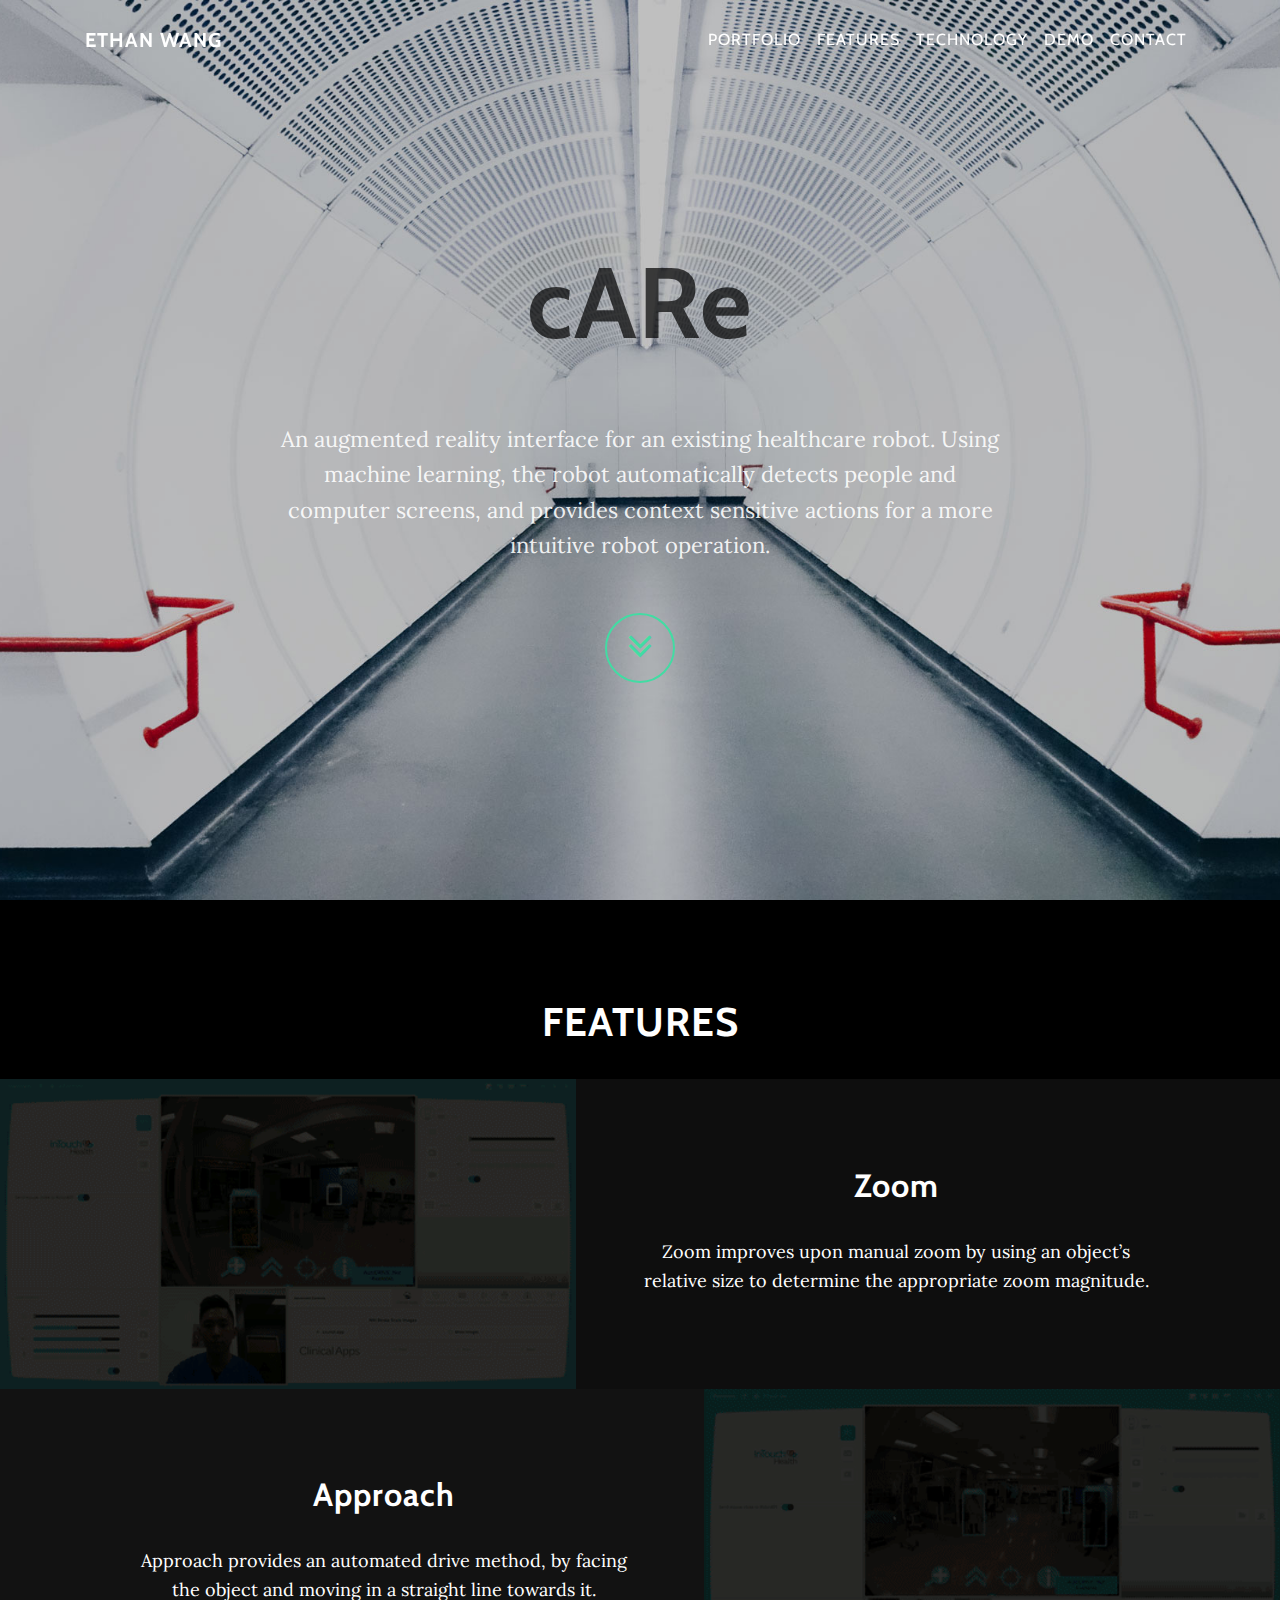
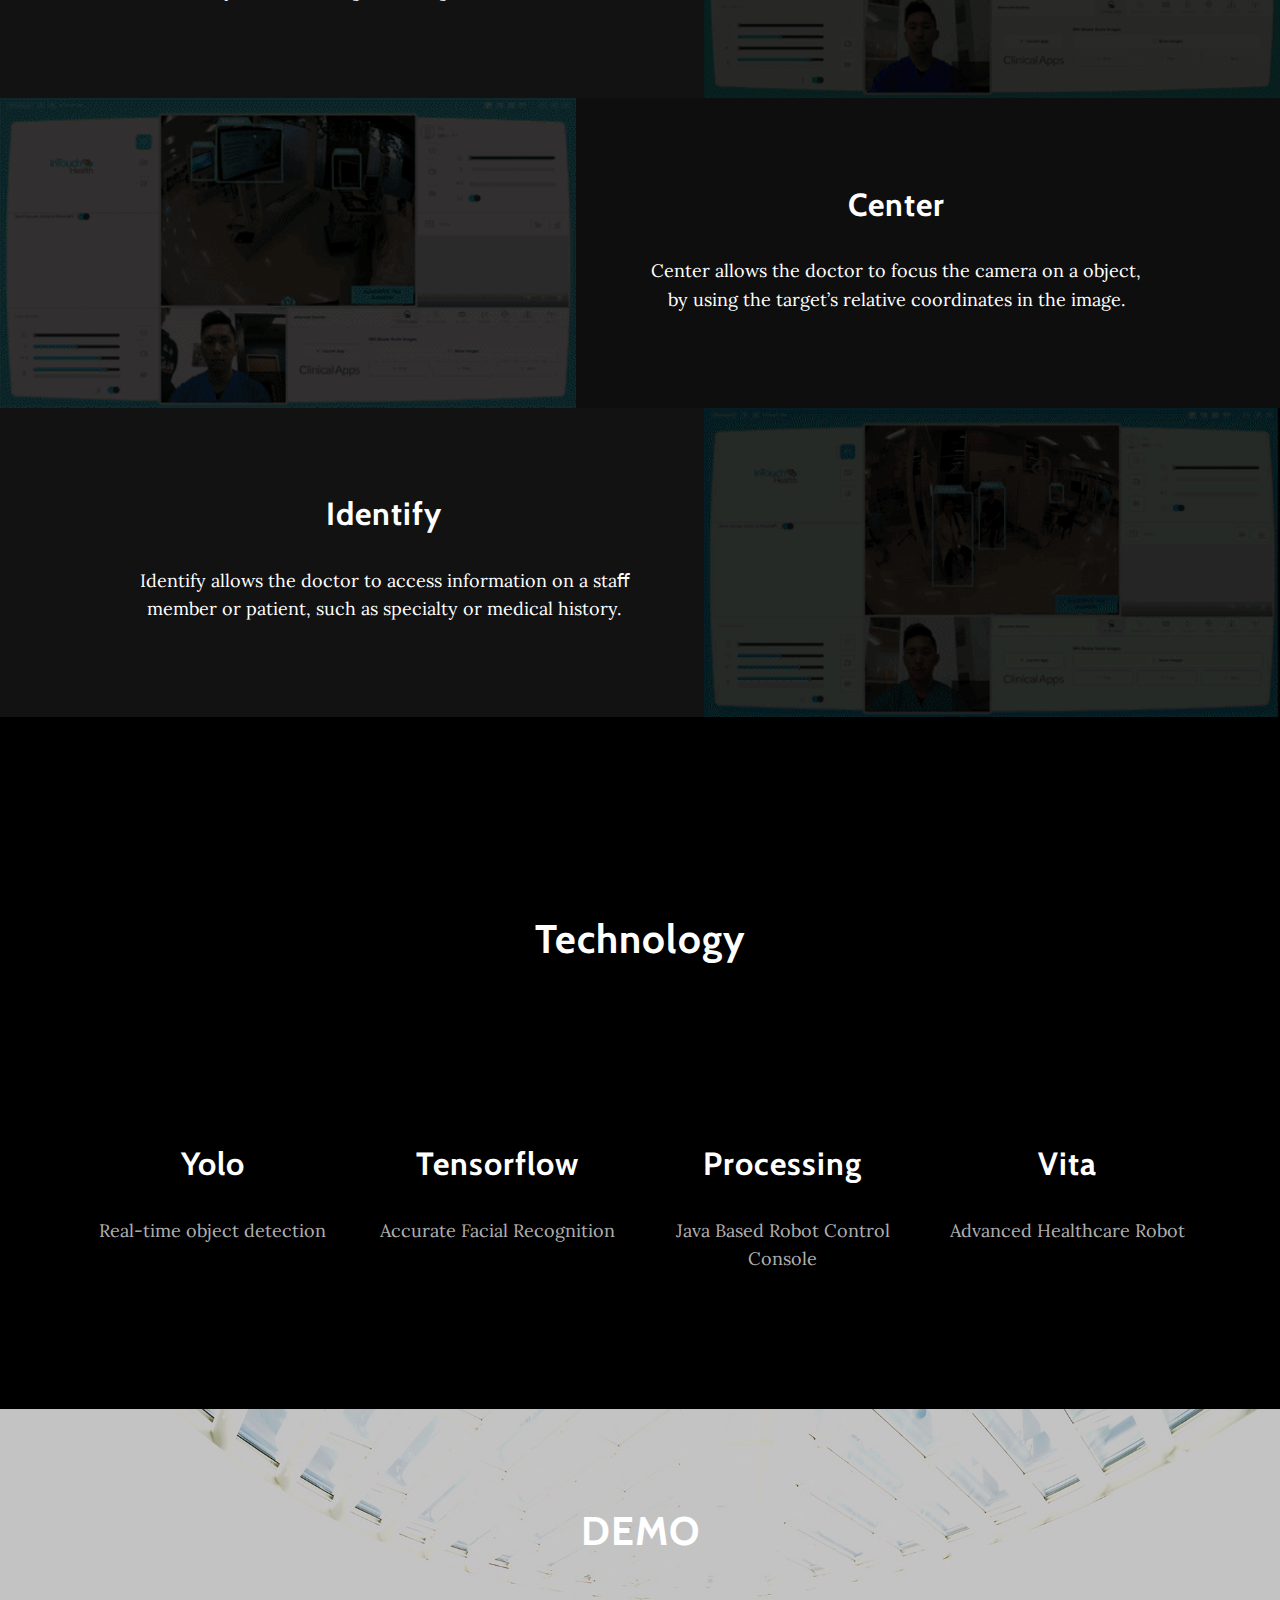
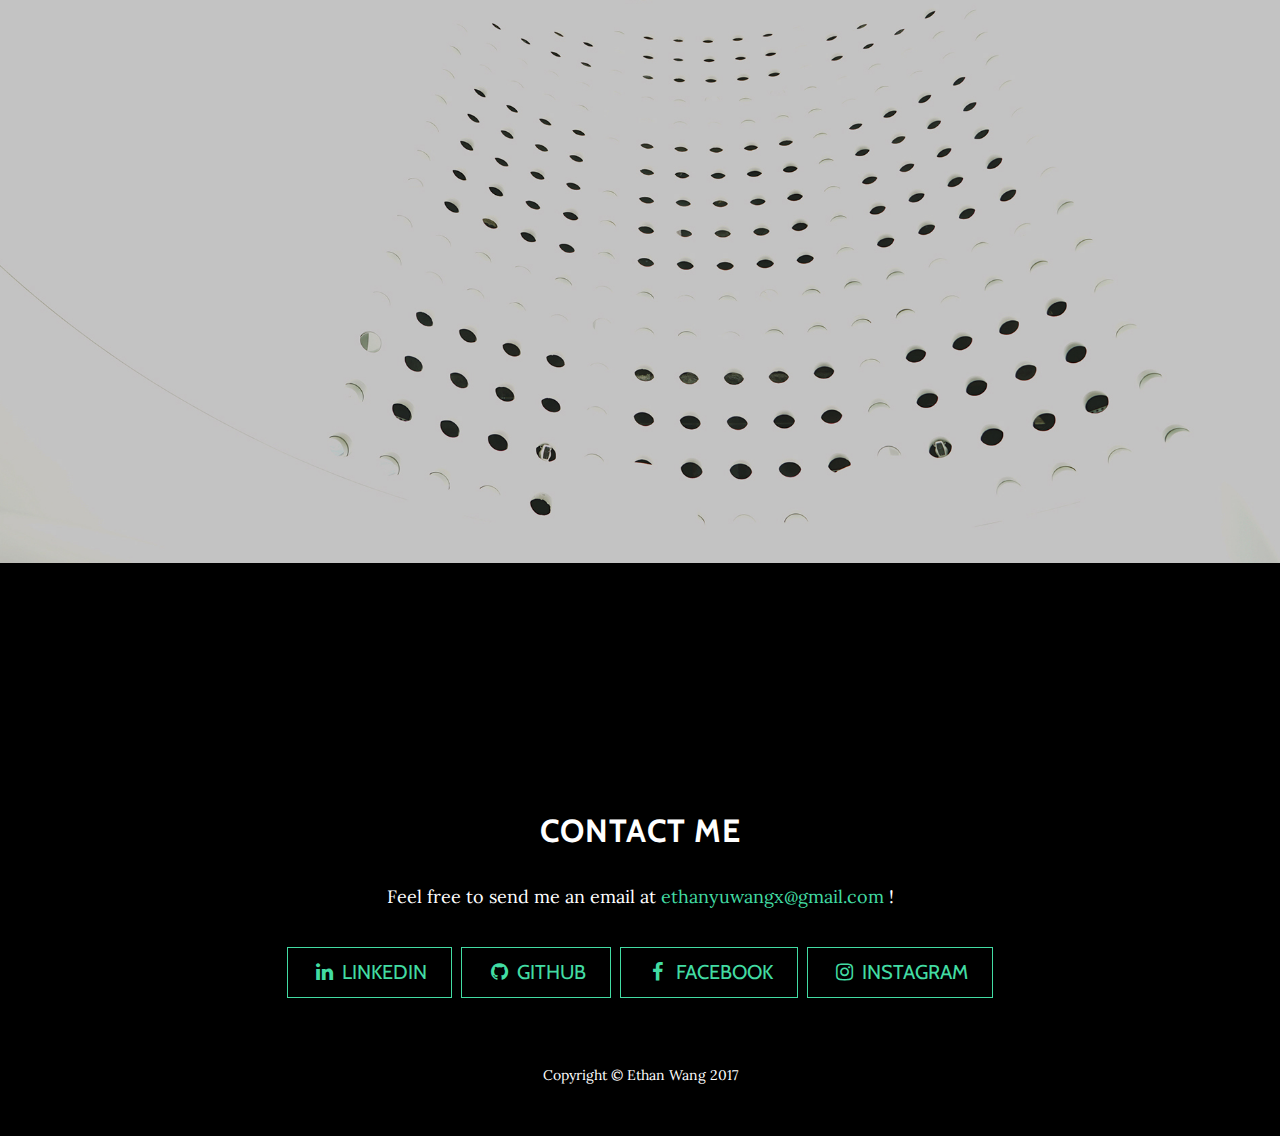
<file: cARe.html>
<!DOCTYPE html>
<html lang="en">

<head>

    <meta charset="utf-8">
    <meta name="viewport" content="width=device-width, initial-scale=1, shrink-to-fit=no">
    <meta name="description" content="">
    <meta name="author" content="">

    <title>Ethan Wang's portfolio - cARe</title>

    <!-- Bootstrap core CSS -->
    <link href="vendor/bootstrap/css/bootstrap.min.css" rel="stylesheet">

    <!-- Custom fonts for this template -->
    <link href="vendor/font-awesome/css/font-awesome.min.css" rel="stylesheet" type="text/css">
    <link href="https://fonts.googleapis.com/css?family=Lora:400,700,400italic,700italic" rel="stylesheet" type="text/css">
    <link href='https://fonts.googleapis.com/css?family=Cabin:700' rel='stylesheet' type='text/css'>

    <!-- Custom styles for this template
    <link href="css/grayscale.min.css" rel="stylesheet">-->
    <!-- Custom styles for this template -->
    <link href="css/grayscale.css" rel="stylesheet">

    <!-- Temporary navbar container fix -->
    <style>
    .navbar-toggler {
        z-index: 1;
    }
    
    @media (max-width: 576px) {
        nav > .container {
            width: 100%;
        }
    }
    </style>

</head>

<body id="page-top">

    <!-- Navigation -->
    <nav id="mainNav" class="navbar fixed-top navbar-toggleable-md navbar-light">
        <button class="navbar-toggler navbar-toggler-right" type="button" data-toggle="collapse" data-target="#navbarExample" aria-controls="navbarExample" aria-expanded="false" aria-label="Toggle navigation">
            Menu <i class="fa fa-bars"></i>
        </button>
        <div class="container">
            <a class="navbar-brand" href="index.html">ETHAN WANG</a>
            <div class="collapse navbar-collapse" id="navbarExample">
                <ul class="navbar-nav ml-auto">
                    <li class="nav-item">
                        <a class="nav-link" href="index.html#portfolio">PORTFOLIO</a>
                    </li>
                    <li class="nav-item">
                        <a class="nav-link" href="#features">FEATURES</a>
                    </li>
                    <li class="nav-item">
                        <a class="nav-link" href="#technology">TECHNOLOGY</a>
                    </li>
                    <li class="nav-item">
                        <a class="nav-link" href="#demo">DEMO</a>
                    </li>
                    <li class="nav-item">
                        <a class="nav-link" href="#contact">CONTACT</a>
                    </li>
                </ul>
            </div>
        </div>
    </nav>

    <!-- Intro Header -->
    <header class="cARe-head">
        <div class="intro-body">
            <div class="container">
                <div class="row">
                    <div class="col-md-8 offset-md-2">
                        <h1 class="brand-heading">cARe</h1>
                        <p class="intro-text">An augmented reality interface for an existing healthcare robot.  Using machine learning, the robot automatically detects people and computer screens, and provides context sensitive actions for a more intuitive robot operation.</p>
                        <a href="#features" class="btn btn-circle page-scroll">
                            <i class="fa fa-angle-double-down animated"></i>
                        </a>
                    </div>
                </div>
            </div>
        </div>
    </header>

    <!-- Features Section -->
    <section id="features" class="cARe-features-section text-center">
        <div class="row">
            <div class="col-lg-12 text-center">
                <h1 class="section-heading">FEATURES</h1>
            </div>
        </div>
        <section class="spotlight">
            <div class="image"><img src="img/cARe/zoom.gif" alt=""></div><div class="content">
                <h2>Zoom</h2>
                <p>Zoom improves upon manual zoom by using an object’s relative size to determine the appropriate zoom magnitude.</p>
            </div>
        </section><section class="spotlight">
            <div class="image"><img src="img/cARe/approach.gif" alt=""></div><div class="content">
                <h2>Approach</h2>
                <p>Approach provides an automated drive method, by facing the object and moving in a straight line towards it.</p>
            </div>
        </section>
        <section class="spotlight">
            <div class="image"><img src="img/cARe/center.gif" alt=""></div><div class="content">
                <h2>Center</h2>
                <p>Center allows the doctor to focus the camera on a object, by using the target’s relative coordinates in the image.</p>
            </div>
        </section>
        <section class="spotlight">
            <div class="image"><img src="img/cARe/identify.gif" alt=""></div><div class="content">
                <h2>Identify</h2>
                <p>Identify allows the doctor to access information on a staﬀ member or patient, such as specialty or medical history.</p>
            </div>
        </section>
    </section>

    <!-- Technology -->
    <section id="technology" class="cARe-technology-section text-center">
        <div class="container">
            <div class="row">
                <div class="col-lg-12 text-center">
                    <h1 class="section-heading">Technology</h1>
                </div>
            </div>
        </div>
        <div class="container">
            <div class="row">
                <div class="col-lg-3 col-md-6 text-center">
                    <div class="service-box" href="https://pjreddie.com/darknet/yolo/">
                        <img src="img/cARe/icons/yologo_1.png" class="img-fluid sr-icons" href="https://pjreddie.com/darknet/yolo/" alt="">
                        <h2>Yolo</h2>
                        <p class="text-faded">Real-time object detection</p>
                    </div> 
                </div>
                <div class="col-lg-3 col-md-6 text-center">
                    <div class="service-box">
                        <img src="img/cARe/icons/tensorflow_logo_only.png" class="img-fluid sr-icons" alt="">
                        <h2>Tensorflow</h2>
                        <p class="text-faded">Accurate Facial Recognition</p>
                    </div>
                </div>
                <div class="col-lg-3 col-md-6 text-center">
                    <div class="service-box">
                        <img src="img/cARe/icons/processing.png" class="img-fluid sr-icons" alt="">
                        <h2>Processing</h2>
                        <p class="text-faded">Java Based Robot Control Console</p>
                    </div>
                </div>
                <div class="col-lg-3 col-md-6 text-center">
                    <div class="service-box">
                        <img src="img/cARe/icons/VITA.png" class="img-fluid sr-icons" alt="">
                        <h2>Vita</h2>
                        <p class="text-faded">Advanced Healthcare Robot</p>
                    </div>
                </div>
            </div>
        </div>
    </section>


    <!-- Demo -->
    <section id="demo" class="cARe-demo-section text-center">
        <div class="row">
            <div class="col-lg-12 text-center">
                <h1 class="section-heading">DEMO</h1>
            </div>
        </div>
        <div class="row">
            <div class="col-lg-8 offset-md-2">
                <div class="embed-responsive embed-responsive-16by9">
                    <iframe class="embed-responsive-item" src="https://www.youtube.com/embed/ah3dyquUSyU" allowfullscreen></iframe>
                </div>
            </div>
        </div>
    </section>

    <!-- Contact Section -->
    <section id="contact" class="container content-section text-center">
        <div class="row">
            <div class="col-lg-8 offset-md-2">
                <h2>CONTACT ME</h2>
                <p>Feel free to send me an email at <a href="mailto:#">ethanyuwangx@gmail.com</a> !</p>
                <ul class="list-inline banner-social-buttons">
                    <li class="list-inline-item">
                        <a href="https://www.linkedin.com/in/ethan-wang-0b018b137/" class="btn btn-default btn-lg"><i class="fa fa-linkedin fa-fw"></i> <span class="network-name">LinkedIn</span></a>
                    </li>
                    <li class="list-inline-item">
                        <a href="https://github.com/ethanyuwang" class="btn btn-default btn-lg"><i class="fa fa-github fa-fw"></i> <span class="network-name">Github</span></a>
                    </li>
                    <li class="list-inline-item">
                        <a href="https://www.facebook.com/ethan.wang.10" class="btn btn-default btn-lg"><i class="fa fa-facebook fa-fw"></i> <span class="network-name">Facebook</span></a>
                    </li>
                    <li class="list-inline-item">
                        <a href="https://www.instagram.com/ethanryx/" class="btn btn-default btn-lg"><i class="fa fa-instagram fa-fw"></i> <span class="network-name">Instagram</span></a>
                    </li>
                </ul>
            </div>
        </div>
    </section>

    <!-- Footer -->
    <footer>
        <div class="container text-center">
            <p>Copyright &copy; Ethan Wang 2017</p>
        </div>
    </footer>

    <!-- Bootstrap core JavaScript -->
    <script src="vendor/jquery/jquery.min.js"></script>
    <script src="vendor/tether/tether.min.js"></script>
    <script src="vendor/bootstrap/js/bootstrap.min.js"></script>

    <!-- Plugin JavaScript -->
    <script src="vendor/jquery-easing/jquery.easing.min.js"></script>
    <script src="vendor/scrollreveal/scrollreveal.min.js"></script>

    <!-- Custom scripts for this template -->
    <script src="js/grayscale.js"></script>

</body>

</html>
</file>
<file: css/grayscale.min.css>
/*!
 * Start Bootstrap - Grayscale v4.0.0-alpha (http://startbootstrap.com/template-overviews/grayscale)
 * Copyright 2013-2017 Start Bootstrap
 * Licensed under MIT (https://github.com/BlackrockDigital/startbootstrap-grayscale/blob/master/LICENSE)
 */body{width:100%;height:100%;font-family:Lora,"Helvetica Neue",Helvetica,Arial,sans-serif;color:#fff;background-color:#000;position:relative}html{width:100%;height:100%}h1,h2,h3,h4,h5,h6{margin:0 0 35px;text-transform:uppercase;font-family:Cabin,"Helvetica Neue",Helvetica,Arial,sans-serif;font-weight:700;letter-spacing:1px}p{margin:0 0 25px;font-size:16px;line-height:1.5}@media (min-width:768px){p{margin:0 0 35px;font-size:18px;line-height:1.6}}a{color:#42dca3;-webkit-transition:all .2s ease-in-out;-moz-transition:all .2s ease-in-out;transition:all .2s ease-in-out}a:focus,a:hover{text-decoration:none;color:#1d9b6c}#mainNav{margin-bottom:0;border-bottom:1px solid rgba(255,255,255,.3);text-transform:uppercase;font-family:Cabin,"Helvetica Neue",Helvetica,Arial,sans-serif;background-color:#000}#mainNav .navbar-toggler{color:#fff;font-size:14px;border:1px solid #fff;padding:11px}#mainNav .navbar-brand{font-weight:700}#mainNav a{color:#fff}#mainNav .navbar-nav .nav-item{-webkit-transition:background .3s ease-in-out;-moz-transition:background .3s ease-in-out;transition:background .3s ease-in-out}#mainNav .navbar-nav .nav-item:hover{color:fade(white,80%);outline:0;background-color:transparent}#mainNav .navbar-nav .nav-item:active,#mainNav .navbar-nav .nav-item:focus{outline:0;background-color:transparent}@media (min-width:768px){#mainNav{padding:20px 0;border-bottom:none;letter-spacing:1px;background:0 0;-webkit-transition:background .25s ease-in-out,padding .25s ease-in-out;-moz-transition:background .25s ease-in-out,padding .25s ease-in-out;transition:background .25s ease-in-out,padding .25s ease-in-out}#mainNav.navbar-shrink{padding:10px 0;background:#000;border-bottom:1px solid rgba(255,255,255,.3)}#mainNav .nav-link.active{outline:0;background-color:rgba(255,255,255,.3)}#mainNav .nav-link.active:hover{color:#fff}}.masthead{display:table;width:100%;height:auto;padding:100px 0;text-align:center;color:#fff;background:url(../img/intro-bg.jpg) no-repeat bottom center scroll;background-color:#000;-webkit-background-size:cover;-moz-background-size:cover;background-size:cover;-o-background-size:cover}.masthead .intro-body{display:table-cell;vertical-align:middle}.masthead .intro-body .brand-heading{font-size:40px}.masthead .intro-body .intro-text{font-size:18px}@media (min-width:768px){.masthead{height:100%;padding:0}.masthead .intro-body .brand-heading{font-size:100px}.masthead .intro-body .intro-text{font-size:22px}}.btn-circle{width:50px;height:50px;margin-top:15px;padding:7px 0;border:2px solid #fff;border-radius:100%!important;font-size:26px;color:#fff;background:0 0;-webkit-transition:background .3s ease-in-out;-moz-transition:background .3s ease-in-out;transition:background .3s ease-in-out}.btn-circle:focus,.btn-circle:hover{outline:0;color:#fff;background:rgba(255,255,255,.1)}.content-section{padding-top:100px}.about-section{width:100%;padding:50px 0;color:#fff;background:url(../img/about-bg.jpg) no-repeat center center scroll;background-color:#000;-webkit-background-size:cover;-moz-background-size:cover;background-size:cover;-o-background-size:cover}#map{width:100%;height:200px;margin-top:100px}@media (min-width:767px){.content-section{padding-top:250px}.about-section{padding:100px 0}#map{height:350px;margin-top:250px}}.btn{text-transform:uppercase;font-family:Cabin,"Helvetica Neue",Helvetica,Arial,sans-serif;font-weight:400;-webkit-transition:all .3s ease-in-out;-moz-transition:all .3s ease-in-out;transition:all .3s ease-in-out;border-radius:0}.btn-default{border:1px solid #42dca3;color:#42dca3;background-color:transparent}.btn-default:focus,.btn-default:hover{border:1px solid #42dca3;outline:0;color:#000;background-color:#42dca3}ul.banner-social-buttons{margin-top:0}@media (max-width:1199px){ul.banner-social-buttons{margin-top:15px}}@media (max-width:767px){ul.banner-social-buttons li{display:block;margin-bottom:20px;padding:0}ul.banner-social-buttons li:last-child{margin-bottom:0}}footer{padding:50px 0}footer p{font-size:14px;margin:0}::-moz-selection{text-shadow:none;background:#fcfcfc;background:rgba(255,255,255,.2)}::selection{text-shadow:none;background:#fcfcfc;background:rgba(255,255,255,.2)}img::selection{background:0 0}img::-moz-selection{background:0 0}body{-webkit-tap-highlight-color:rgba(255,255,255,.2)}
</file>
<file: css/grayscale.css>
/*!
 * Start Bootstrap - Grayscale v4.0.0-alpha (http://startbootstrap.com/template-overviews/grayscale)
 * Copyright 2013-2017 Start Bootstrap
 * Licensed under MIT (https://github.com/BlackrockDigital/startbootstrap-grayscale/blob/master/LICENSE)
 */
body {
  width: 100%;
  height: 100%;
  font-family: "Lora", "Helvetica Neue", Helvetica, Arial, sans-serif;
  color: white;
  background-color: black;
  position: relative; }

html {
  width: 100%;
  height: 100%; }

h1,
h2,
h3,
h4,
h5,
h6 {
  margin: 0 0 35px;
  font-family: "Cabin", "Helvetica Neue", Helvetica, Arial, sans-serif;
  font-weight: 700;
  letter-spacing: 1px; }

p {
  margin: 0 0 25px;
  font-size: 16px;
  line-height: 1.5; }
  @media (min-width: 768px) {
    p {
      margin: 0 0 35px;
      font-size: 18px;
      line-height: 1.6; } }

a {
  color: #42DCA3;
  -webkit-transition: all .2s ease-in-out;
  -moz-transition: all .2s ease-in-out;
  transition: all .2s ease-in-out; }
  a:hover, a:focus {
    text-decoration: none;
    color: #1d9b6c; }

#mainNav {
  margin-bottom: 0;
  border-bottom: 1px solid rgba(255, 255, 255, 0.3);
  text-transform: uppercase;
  font-family: "Cabin", "Helvetica Neue", Helvetica, Arial, sans-serif;
  background-color: black; }
  #mainNav .navbar-toggler {
    color: white;
    font-size: 14px;
    border: 1px solid white;
    padding: 11px; }
  #mainNav .navbar-brand {
    font-weight: 700; }
  #mainNav a {
    color: white; }
  #mainNav .navbar-nav .nav-item {
    -webkit-transition: background .3s ease-in-out;
    -moz-transition: background .3s ease-in-out;
    transition: background .3s ease-in-out; }
    #mainNav .navbar-nav .nav-item:hover {
      color: fade(white, 80%);
      outline: none;
      background-color: transparent; }
    #mainNav .navbar-nav .nav-item:focus, #mainNav .navbar-nav .nav-item:active {
      outline: none;
      background-color: transparent; }
  @media (min-width: 768px) {
    #mainNav {
      padding: 20px 0;
      border-bottom: none;
      letter-spacing: 1px;
      background: transparent;
      -webkit-transition: background .25s ease-in-out, padding .25s ease-in-out;
      -moz-transition: background .25s ease-in-out, padding .25s ease-in-out;
      transition: background .25s ease-in-out, padding .25s ease-in-out; }
      #mainNav.navbar-shrink {
        padding: 10px 0;
        background: black;
        border-bottom: 1px solid rgba(255, 255, 255, 0.3); }
      #mainNav .nav-link.active {
        outline: none;
        background-color: rgba(255, 255, 255, 0.3); }
        #mainNav .nav-link.active:hover {
          color: white; } }

.masthead {
  display: table;
  width: 100%;
  height: auto;
  padding: 100px 0;
  text-align: center;
  color: white;
  background: url(../img/intro-bg.jpg) no-repeat center left scroll;
  background-color: rgba(0, 0, 0, 0.1);
  -webkit-background-size: cover;
  -moz-background-size: cover;
  background-size: cover;
  -o-background-size: cover; }
  .masthead .intro-body {
    display: table-cell;
    vertical-align: middle; }
    .masthead .intro-body .brand-heading {
      font-size: 40px; }
    .masthead .intro-body .intro-text {
      font-size: 18px;}
  @media (min-width: 768px) {
    .masthead {
      height: 100%;
      padding: 0; }
      .masthead .intro-body .brand-heading {
        font-size: 100px; }
      .masthead .intro-body .intro-text {
        font-size: 22px; } }

.btn-circle {
  width: 70px;
  height: 70px;
  margin-top: 15px;
  padding: 7px 16px;
  border: 2px solid #42dca3;
  border-radius: 100% !important;
  font-size: 40px;
  color: #42dca3;
  background: transparent;
  -webkit-transition: background 0.3s ease-in-out;
  -moz-transition: background 0.3s ease-in-out;
  transition: background 0.3s ease-in-out;
}
.btn-circle:hover,
.btn-circle:focus {
  outline: none;
  background: rgba(255, 255, 255, 0.1);
}
.btn-circle i.animated {
  -webkit-transition-property: -webkit-transform;
  -webkit-transition-duration: 1s;
  -moz-transition-property: -moz-transform;
  -moz-transition-duration: 1s;
}
.btn-circle:hover i.animated {
  -webkit-animation-name: pulse;
  -moz-animation-name: pulse;
  -webkit-animation-duration: 1.5s;
  -moz-animation-duration: 1.5s;
  -webkit-animation-iteration-count: infinite;
  -moz-animation-iteration-count: infinite;
  -webkit-animation-timing-function: linear;
  -moz-animation-timing-function: linear;
}
@-webkit-keyframes pulse {
  0% {
    -webkit-transform: scale(1);
    transform: scale(1);
  }
  50% {
    -webkit-transform: scale(1.2);
    transform: scale(1.2);
  }
  100% {
    -webkit-transform: scale(1);
    transform: scale(1);
  }
}
@-moz-keyframes pulse {
  0% {
    -moz-transform: scale(1);
    transform: scale(1);
  }
  50% {
    -moz-transform: scale(1.2);
    transform: scale(1.2);
  }
  100% {
    -moz-transform: scale(1);
    transform: scale(1);
  }
}

.content-section {
  padding-top: 100px; }

.portfolio-section {
  padding: 100px;
  padding-bottom: 130px; }

#portfolio .portfolio-item {
  margin: 0 0 15px;
  right: 0;
  position: center;
}
#portfolio .portfolio-item .portfolio-link {
  display: block;
  position: relative;
 
}
#portfolio .portfolio-item .portfolio-link .portfolio-hover {
  background: rgba(66, 220, 163, 0.9);
  position: absolute;
  width: 100%;
  height: 100%;
  opacity: 0;
  transition: all ease 0.5s;
  -webkit-transition: all ease 0.5s;
  -moz-transition: all ease 0.5s;
}
#portfolio .portfolio-item .portfolio-link .portfolio-hover:hover {
  opacity: 0.9;
}
#portfolio .portfolio-item .portfolio-link .portfolio-hover .portfolio-hover-content {
  position: absolute;
  width: 100%;
  height: 20px;
  font-size: 20px;
  text-align: center;
  top: 30%;
  color: white;
}

#portfolio * {
  z-index: 2;
}


.experience-section {
  width: 100%;
  padding: 50px 0;
  color: white;
  background: url(../img/pexels-photo-94730.jpeg) no-repeat center center scroll;
  background-color: black;
  -webkit-background-size: cover;
  -moz-background-size: cover;
  background-size: cover;
  -o-background-size: cover;
  filter: white; }
  .experience-section .experience-text {
    font-size: 18px;
    color: white;}

.service-heading {
  margin: 15px 0;
  text-transform: none;
}

.timeline {
  list-style: none;
  padding: 0;
  position: relative;
}
.timeline:before {
  top: 0;
  bottom: 0;
  position: absolute;
  content: "";
  width: 2px;
  background-color: #42DCA3;
  left: 40px;
  margin-left: -1.5px;
}
.timeline > li {
  margin-bottom: 50px;
  position: relative;
  min-height: 50px;
}
.timeline > li:before,
.timeline > li:after {
  content: " ";
  display: table;
}
.timeline > li:after {
  clear: both;
}
.timeline > li .timeline-panel {
  width: 100%;
  float: right;
  padding: 0 20px 0 100px;
  position: relative;
  text-align: left;
}
.timeline > li .timeline-panel:before {
  border-left-width: 0;
  border-right-width: 15px;
  left: -15px;
  right: auto;
}
.timeline > li .timeline-panel:after {
  border-left-width: 0;
  border-right-width: 14px;
  left: -14px;
  right: auto;
}
.timeline > li .timeline-image {
  left: 0;
  margin-left: 0;
  width: 80px;
  height: 80px;
  position: absolute;
  z-index: 100;
  background-color: rgba(0, 0, 0, 0.8);
  color: white;
  border-radius: 100%;
  border: 4px solid #42DCA3;
  text-align: center;
}
.timeline > li .timeline-image h4 {
  font-size: 10px;
  margin-top: 12px;
  line-height: 14px;
}
.timeline > li.timeline-inverted > .timeline-panel {
  float: right;
  text-align: left;
  padding: 0 20px 0 100px;
}
.timeline > li.timeline-inverted > .timeline-panel:before {
  border-left-width: 0;
  border-right-width: 15px;
  left: -15px;
  right: auto;
}
.timeline > li.timeline-inverted > .timeline-panel:after {
  border-left-width: 0;
  border-right-width: 14px;
  left: -14px;
  right: auto;
}
.timeline > li:last-child {
  margin-bottom: 0;
}
.timeline-image > li:last-child {
  
}
.timeline .timeline-heading h5 {
  margin-top: 0;
  margin-bottom: 18px;
  color: rgba(66, 220, 163, 0.9);
}
.timeline .timeline-heading h4.subheading {
  margin-top: 18px;
  margin-bottom: 18px;
  text-transform: none;
  color: rgba(255, 255, 255, 0.9);
}
.timeline .timeline-body > p,
.timeline .timeline-body > ul {
  margin-bottom: 0;
}
.timeline .timeline-body h5.subheading_2 {
  text-transform: none;
  margin-bottom: 8px;
  color: rgba(66, 220, 163, 0.9);
}
@media (min-width: 768px) {
  .timeline:before {
    left: 50%;
  }
  .timeline > li {
    margin-bottom: 100px;
    min-height: 100px;
  }
  .timeline > li .timeline-panel {
    width: 41%;
    float: left;
    padding: 0 20px 20px 30px;
    text-align: right;
  }
  .timeline > li .timeline-image {
    width: 100px;
    height: 100px;
    left: 50%;
    margin-left: -50px;
  }
  .timeline > li .timeline-image h4 {
    font-size: 13px;
    margin-top: 16px;
    line-height: 18px;
  }
  .timeline > li.timeline-inverted > .timeline-panel {
    float: right;
    text-align: left;
    padding: 0 30px 20px 20px;
  }
}
@media (min-width: 992px) {
  .timeline > li {
    min-height: 150px;
  }
  .timeline > li .timeline-panel {
    padding: 0 20px 20px;
  }
  .timeline > li .timeline-image {
    width: 150px;
    height: 150px;
    margin-left: -75px;
  }
  .timeline > li .timeline-image h4 {
    font-size: 18px;
    margin-top: 30px;
    line-height: 26px;
  }
  .timeline > li.timeline-inverted > .timeline-panel {
    padding: 0 20px 20px;
  }
}
@media (min-width: 1200px) {
  .timeline > li {
    min-height: 170px;
  }
  .timeline > li .timeline-panel {
    padding: 0 20px 20px 100px;
  }
  .timeline > li .timeline-image {
    width: 170px;
    height: 170px;
    margin-left: -85px;
  }
  .timeline > li .timeline-image h4 {
    margin-top: 40px;
  }
  .timeline > li.timeline-inverted > .timeline-panel {
    padding: 0 100px 20px 20px;
  }
}
.text-muted {
  color: white;
  background-color: rgba(66, 220, 163, 0.3);
}

.text-faded {
  color: rgba(255, 255, 255, 0.7); 
}


@media (min-width: 767px) {
  .content-section {
    padding-top: 250px; }
  .experience-section {
    padding: 100px 0; }
  #map {
    height: 350px;
    margin-top: 250px; } }

.btn {
  text-transform: uppercase;
  font-family: "Cabin", "Helvetica Neue", Helvetica, Arial, sans-serif;
  font-weight: 400;
  -webkit-transition: all .3s ease-in-out;
  -moz-transition: all .3s ease-in-out;
  transition: all .3s ease-in-out;
  border-radius: 0; }

.btn-default {
  border: 1px solid #42DCA3;
  color: #42DCA3;
  background-color: transparent; }
  .btn-default:hover, .btn-default:focus {
    border: 1px solid #42DCA3;
    outline: none;
    color: black;
    background-color: #42DCA3; }



ul.banner-social-buttons {
  margin-top: 0; }
  @media (max-width: 1199px) {
    ul.banner-social-buttons {
      margin-top: 15px; } }
  @media (max-width: 767px) {
    ul.banner-social-buttons li {
      display: block;
      margin-bottom: 20px;
      padding: 0; }
      ul.banner-social-buttons li:last-child {
        margin-bottom: 0; } }

footer {
  padding: 50px 0; }
  footer p {
    font-size: 14px;
    margin: 0; }

::-moz-selection {
  text-shadow: none;
  background: #fcfcfc;
  background: rgba(255, 255, 255, 0.2); }

::selection {
  text-shadow: none;
  background: #fcfcfc;
  background: rgba(255, 255, 255, 0.2); }

img::selection {
  background: transparent; }

img::-moz-selection {
  background: transparent; }

body {
  -webkit-tap-highlight-color: rgba(255, 255, 255, 0.2); }

 /* cARe page */

.cARe-head {
  display: table;
  width: 100%;
  height: auto;
  padding: 100px 0;
  text-align: center;
  color: white;
  background: url(../img/cARe/bg_white1.jpg) no-repeat center scroll;
  background-color: rgba(0, 0, 0, 0.1);
  -webkit-background-size: cover;
  -moz-background-size: cover;
  background-size: cover;
  -o-background-size: cover; }
  .cARe-head .intro-body {
    display: table-cell;
    vertical-align: middle; }
    .cARe-head .intro-body .brand-heading {
      padding: 30px;
      font-size: 40px;
      color: rgba(0, 0, 0, 0.7); }
    .cARe-head .intro-body .intro-text {
      font-size: 18px;
      color: rgba(0, 0, 0, 0.95); }
  @media (min-width: 768px) {
    .cARe-head {
      height: 100%;
      padding: 0; }
      .cARe-head .intro-body .brand-heading {
        font-size: 100px; }
      .cARe-head .intro-body .intro-text {
        font-size: 22px;
        color: rgba(255, 255, 255, 0.9); } }

.cARe-features-section {
  padding: 100px 0;
  margin-bottom: 0;
  }

/* Spotlight */
  .cARe-features-section .spotlight {
    -moz-align-items: center;
    -webkit-align-items: center;
    -ms-align-items: center;
    align-items: center;
    display: -moz-flex;
    display: -webkit-flex;
    display: -ms-flex;
    display: flex; }
    .cARe-features-section .spotlight .image {
      -moz-order: 1;
      -webkit-order: 1;
      -ms-order: 1;
      order: 1;
      border-radius: 0;
      width: 45%;
    }

      .cARe-features-section .spotlight .image img {
        border-radius: 0;
        width: 100%;
      }

    .cARe-features-section .spotlight .content {
      padding: 2em 4em 0.1em 4em ;
      -moz-order: 2;
      -webkit-order: 2;
      -ms-order: 2;
      order: 2;
      max-width: 48em;
      width: 50%;
    }

    .cARe-features-section .spotlight:nth-child(2n-1) {
      -moz-flex-direction: row-reverse;
      -webkit-flex-direction: row-reverse;
      -ms-flex-direction: row-reverse;
      flex-direction: row-reverse;
    }

    .cARe-features-section .spotlight:nth-child(1) {
      background-color: rgba(20, 20, 20, 0.9);
    }

    .cARe-features-section .spotlight:nth-child(2) {
      background-color: rgba(15, 15, 15, 0.9);
    }

    .cARe-features-section .spotlight:nth-child(3) {
      background-color: rgba(20, 20, 20, 0.9);
    }

    .cARe-features-section .spotlight:nth-child(4) {
      background-color: rgba(15, 15, 15, 0.9);
    }

    .cARe-features-section .spotlight:nth-child(5) {
      background-color: rgba(20, 20, 20, 0.9);
    }


  
/* Image */

  .image {
    border-radius: 3px;
    border: 0;
    display: inline-block;
    position: relative;
  }

    .image img {
      border-radius: 3px;
      display: block;
    }

.cARe-technology-section {
  width: 100%;
  padding: 100px 0;
  color: white;
  background-color: black;
  -webkit-background-size: cover;
  -moz-background-size: cover;
  background-size: cover;
  -o-background-size: cover;
  filter: white; }

.cARe-demo-section {
  width: 100%;
  padding: 100px 0;
  color: white;
  background: url(../img/cARe/intro-bg.jpg) no-repeat center center scroll;
  background-color: rgba(20, 20, 20, 0.9);
  -webkit-background-size: cover;
  -moz-background-size: cover;
  background-size: cover;
  -o-background-size: cover;
  filter: white; }

.RestWant-head {
  display: table;
  width: 100%;
  height: auto;
  padding: 100px 0;
  text-align: center;
  color: rgba(255, 255, 255, 0.9);
  background: url(../img/RestWant/restaurant_bg1.jpg) no-repeat bottom center scroll;
  background-color: rgba(0, 0, 0, 0.1);
  -webkit-background-size: cover;
  -moz-background-size: cover;
  background-size: cover;
  -o-background-size: cover; }
  .RestWant-head .intro-body {
    display: table-cell;
    vertical-align: middle; }
    .RestWant-head .intro-body .brand-heading {
      padding: 30px;
      font-size: 40px; }
    .RestWant-head .intro-body .intro-text {
      font-size: 18px; }
  @media (min-width: 768px) {
    .RestWant-head {
      height: 100%;
      padding: 0; }
      .RestWant-head .intro-body .brand-heading {
        font-size: 100px; }
      .RestWant-head .intro-body .intro-text {
        font-size: 22px;} }

.RestWant-features-section {
  padding: 100px 0;
  }

/* Spotlight */
  .RestWant-features-section .spotlight {
    -moz-align-items: center;
    -webkit-align-items: center;
    -ms-align-items: center;
    align-items: center;
    display: -moz-flex;
    display: -webkit-flex;
    display: -ms-flex;
    display: flex; }

    .RestWant-features-section .spotlight:nth-child(2n-1) {
      -moz-flex-direction: row-reverse;
      -webkit-flex-direction: row-reverse;
      -ms-flex-direction: row-reverse;
      flex-direction: row-reverse;
    }

    .RestWant-features-section .spotlight:nth-child(1) {
      background-color: rgba(20, 20, 20, 0.9);
    }

    .RestWant-features-section .spotlight:nth-child(2) {
      background-color: rgba(15, 15, 15, 0.9);
    }

    .RestWant-features-section .spotlight:nth-child(3) {
      background-color: rgba(20, 20, 20, 0.9);
    }

    .RestWant-features-section .spotlight:nth-child(4) {
      background-color: rgba(15, 15, 15, 0.9);
    }

    .RestWant-features-section .spotlight:nth-child(5) {
      background-color: rgba(20, 20, 20, 0.9);
    }


.RestWant-technology-section {
  width: 100%;
  height: auto;
  padding: 100px 0;
  text-align: center;
  color: rgba(255, 255, 255, 0.9);
  background: url(../img/RestWant/bg5.jpg) no-repeat center scroll;
  background-color: rgba(0, 0, 0, 0.1);
  -webkit-background-size: cover;
  -moz-background-size: cover;
  background-size: cover;
  -o-background-size: cover; }


.slogan{
  width:100%;
  position:absolute;
  text-align:center;
  color:#fff;
  z-index:2;
  background:rgba(255,255,255,0.3);
  font-weight:600;
  padding:20px;
}

.service-box {
  max-width: 400px;
  max-height: 400px;
  margin: 50px auto 0; }
  .service-box .img-fluid{
    max-width: :100px;
    max-height: 100px;
  @media (min-width: 992px) {
    .service-box {
      margin: 20px auto 0; } }
  .service-box p {
    margin-bottom: 0; }
</file>
